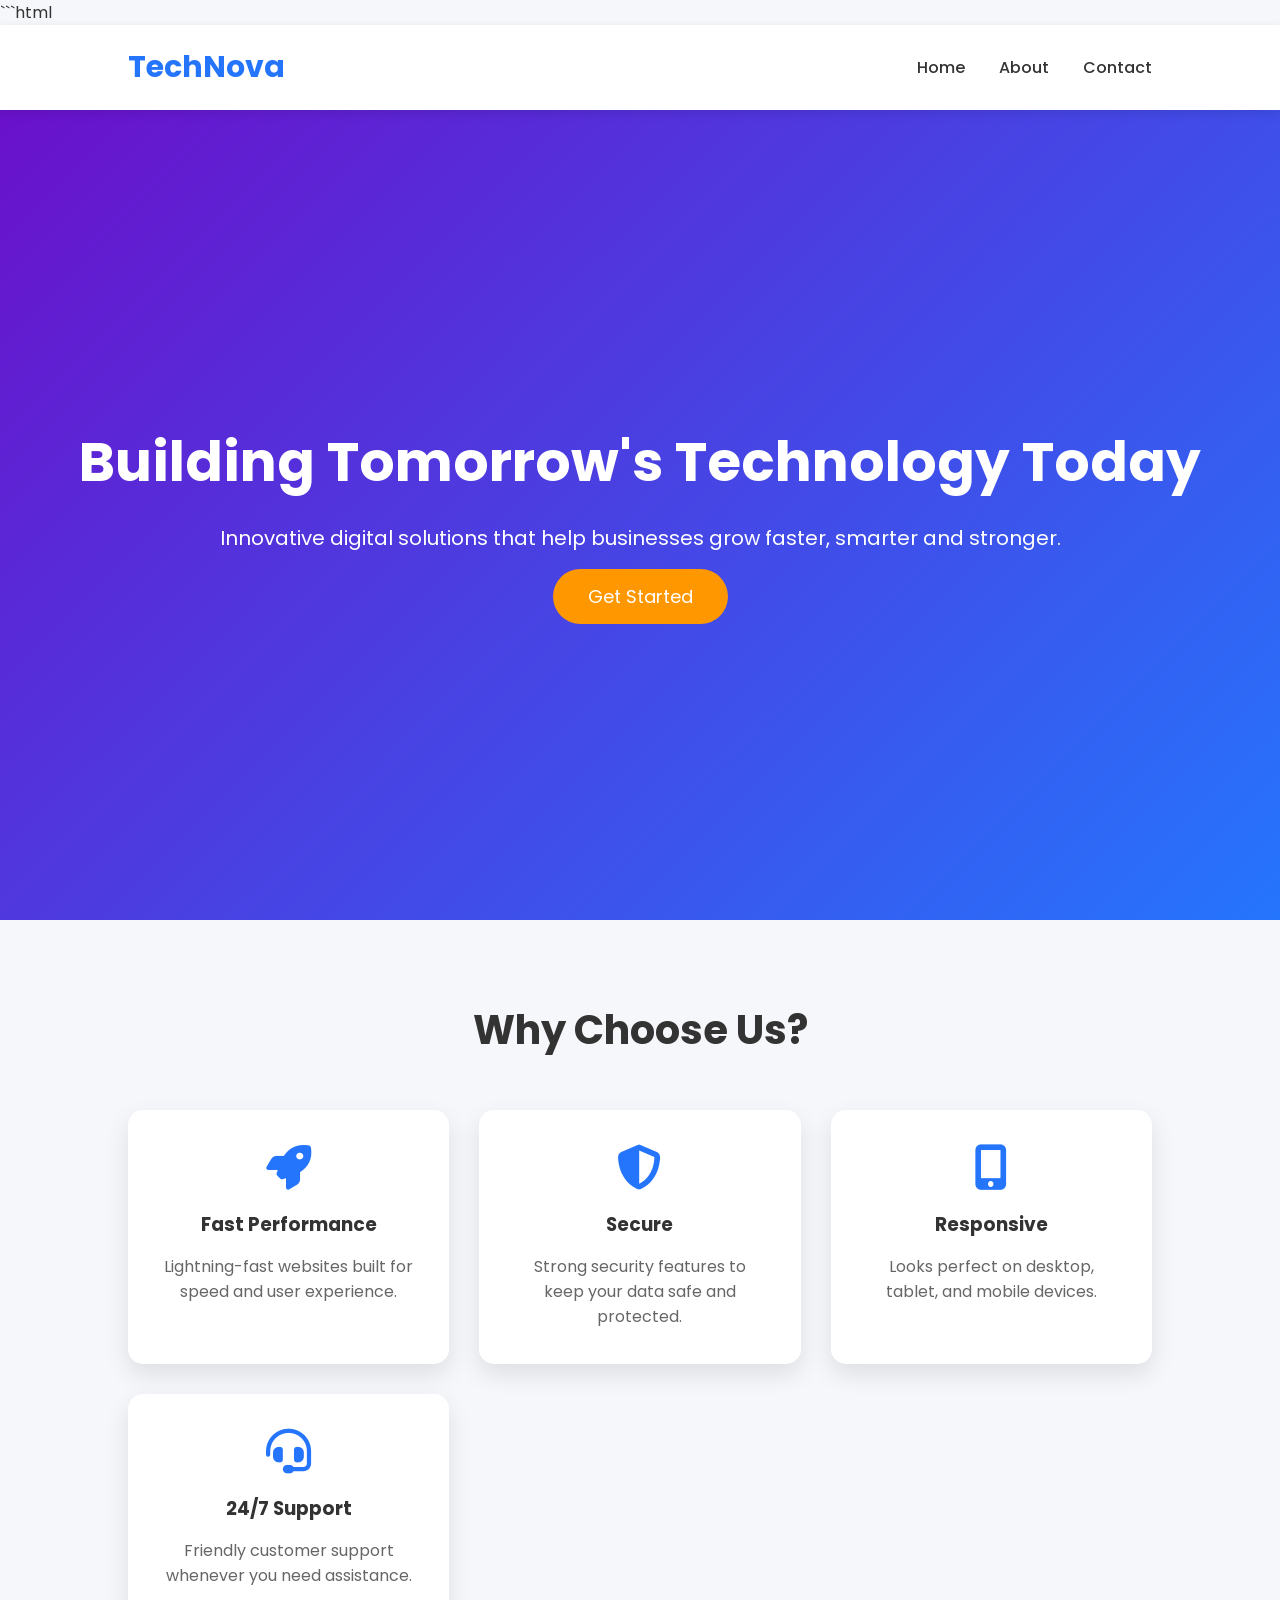
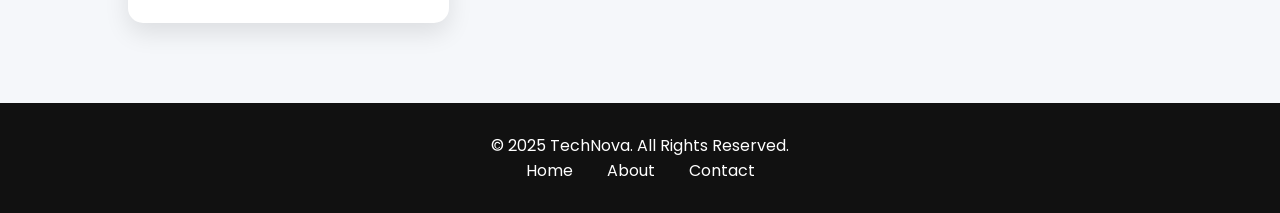
<file: practice4/index.html>
```html
<!DOCTYPE html>
<html lang="en">

<head>
    <meta charset="UTF-8">
    <meta name="viewport" content="width=device-width, initial-scale=1.0">

    <title>TechNova</title>

    <!-- Google Font -->
    <link rel="preconnect" href="https://fonts.googleapis.com">
    <link rel="preconnect" href="https://fonts.gstatic.com" crossorigin>

    <link href="https://fonts.googleapis.com/css2?family=Poppins:wght@300;400;500;600;700&display=swap"
        rel="stylesheet">

    <!-- Font Awesome -->
    <link rel="stylesheet" href="https://cdnjs.cloudflare.com/ajax/libs/font-awesome/6.5.1/css/all.min.css">

    <link rel="stylesheet" href="css.css">
</head>

<body>

    <!-- Header -->

    <header>

        <div class="logo">
            TechNova
        </div>

        <nav>

            <a href="#">Home</a>
            <a href="#">About</a>
            <a href="#">Contact</a>

        </nav>

    </header>

    <!-- Hero Section -->

    <section class="hero">

        <div class="hero-content">

            <h1>Building Tomorrow's Technology Today</h1>

            <p>
                Innovative digital solutions that help businesses
                grow faster, smarter and stronger.
            </p>

            <a href="#" class="btn">Get Started</a>

        </div>

    </section>

    <!-- Features -->

    <section class="features">

        <h2>Why Choose Us?</h2>

        <div class="cards">

            <div class="card">

                <i class="fas fa-rocket"></i>

                <h3>Fast Performance</h3>

                <p>
                    Lightning-fast websites built for speed and
                    user experience.
                </p>

            </div>

            <div class="card">

                <i class="fas fa-shield-alt"></i>

                <h3>Secure</h3>

                <p>
                    Strong security features to keep your data
                    safe and protected.
                </p>

            </div>

            <div class="card">

                <i class="fas fa-mobile-screen-button"></i>

                <h3>Responsive</h3>

                <p>
                    Looks perfect on desktop, tablet,
                    and mobile devices.
                </p>

            </div>

            <div class="card">

                <i class="fas fa-headset"></i>

                <h3>24/7 Support</h3>

                <p>
                    Friendly customer support whenever
                    you need assistance.
                </p>

            </div>

        </div>

    </section>

    <!-- Footer -->

    <footer>

        <p>© 2025 TechNova. All Rights Reserved.</p>

        <div>

            <a href="#">Home</a>
            <a href="#">About</a>
            <a href="#">Contact</a>

        </div>

    </footer>

</body>

</html>
</file>
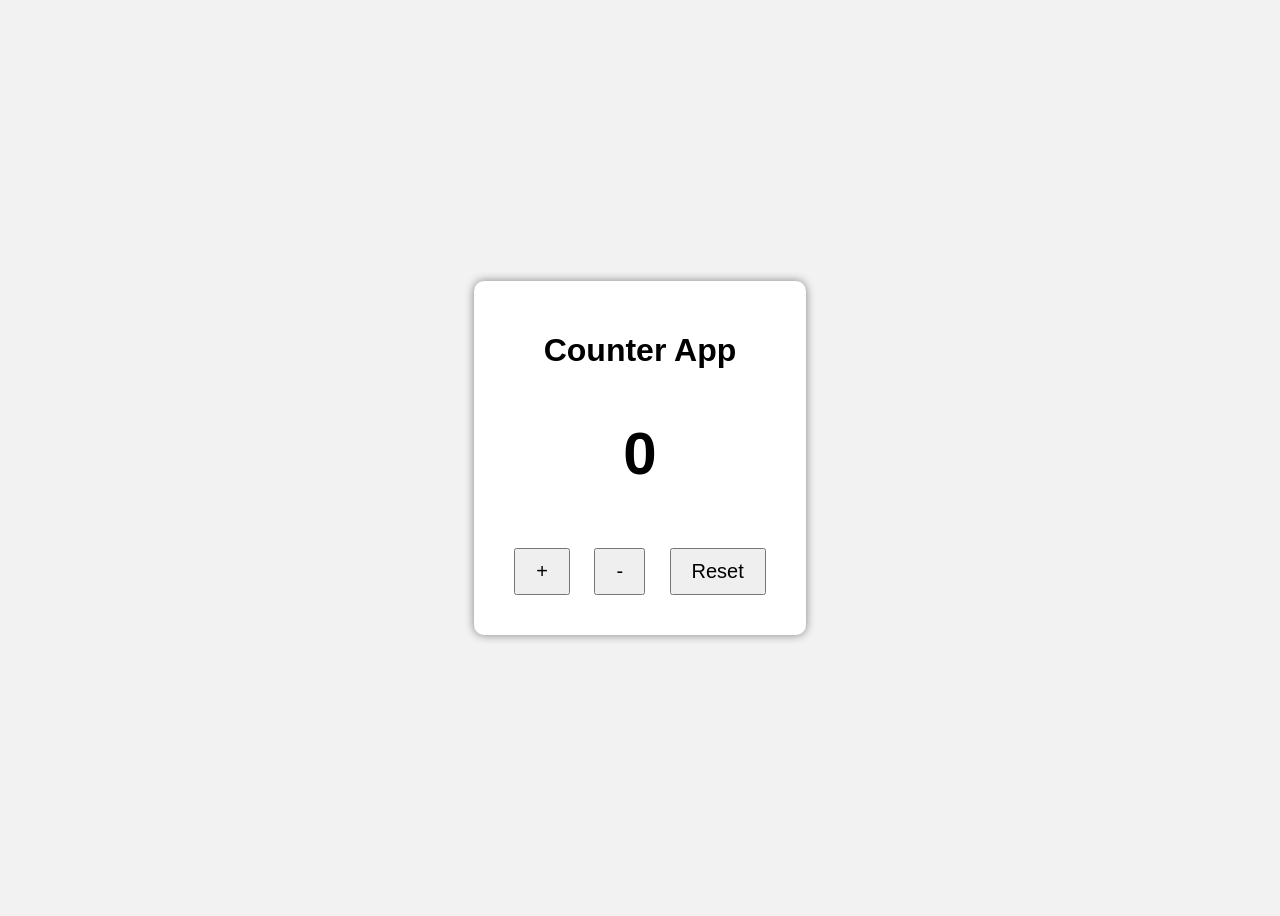
<file: practice6/index.html>
<!DOCTYPE html>
<html>
<head>
    <title>Counter App</title>
    <link rel="stylesheet" href="css.css">
</head>
<body>

<div class="container">

    <h1>Counter App</h1>

    <h2 id="count">0</h2>

    <button onclick="increase()">+</button>

    <button onclick="decrease()">-</button>

    <button onclick="reset()">Reset</button>

</div>

<script src="js.js"></script>

</body>
</html>
</file>
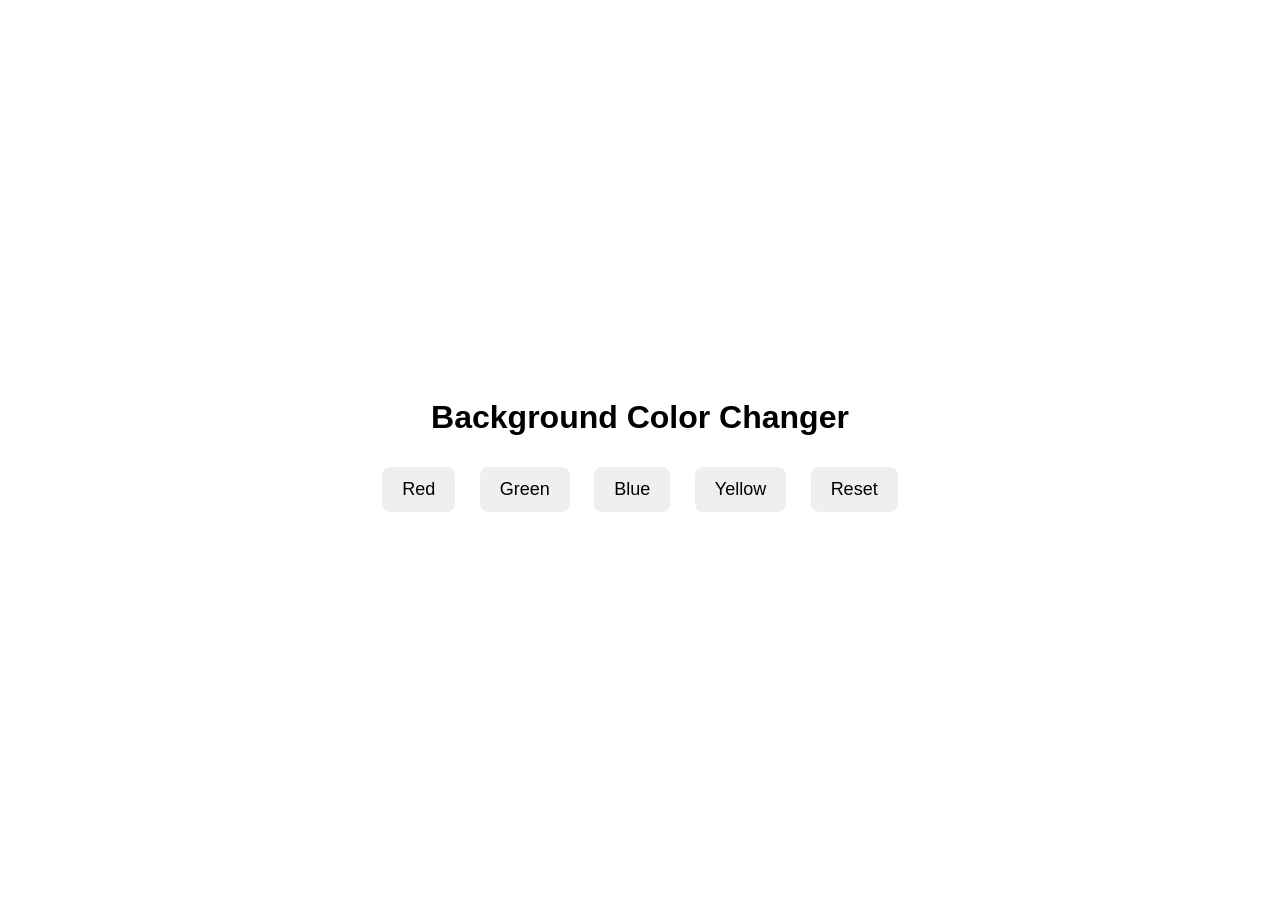
<file: practice6/html.html>
<!DOCTYPE html>
<html>
<head>
    <title>Background Color Changer</title>
    <link rel="stylesheet" href="style.css">
</head>
<body>

    <div class="container">
        <h1>Background Color Changer</h1>

        <button onclick="changeColor('red')">Red</button>
        <button onclick="changeColor('green')">Green</button>
        <button onclick="changeColor('blue')">Blue</button>
        <button onclick="changeColor('yellow')">Yellow</button>
        <button onclick="changeColor('white')">Reset</button>
    </div>

    <script src="script.js"></script>

</body>
</html>
</file>
<file: practice4/css.css>
*{
    margin:0;
    padding:0;
    box-sizing:border-box;
    font-family:'Poppins',sans-serif;
}

body{
    background:#f5f7fa;
    color:#333;
}

/* Header */

header{
    display:flex;
    justify-content:space-between;
    align-items:center;
    padding:20px 10%;
    background:white;
    box-shadow:0 3px 10px rgba(0,0,0,.1);
    position:sticky;
    top:0;
}

.logo{
    font-size:30px;
    font-weight:bold;
    color:#2575fc;
}

nav a{
    text-decoration:none;
    color:#333;
    margin-left:30px;
    font-weight:500;
    transition:.3s;
}

nav a:hover{
    color:#2575fc;
}

/* Hero */

.hero{

    height:90vh;

    background:linear-gradient(135deg,#6a11cb,#2575fc);

    display:flex;

    justify-content:center;

    align-items:center;

    text-align:center;

    color:white;

    padding:20px;

}

.hero-content h1{

    font-size:55px;

    margin-bottom:20px;

}

.hero-content p{

    font-size:20px;

    margin-bottom:30px;

}

.btn{

    text-decoration:none;

    color:white;

    background:#ff9800;

    padding:15px 35px;

    border-radius:30px;

    font-size:18px;

    transition:.4s;

}

.btn:hover{

    background:#ff6600;

    transform:scale(1.08);

}

/* Features */

.features{

    padding:80px 10%;

    text-align:center;

}

.features h2{

    font-size:40px;

    margin-bottom:50px;

}

.cards{

    display:grid;

    grid-template-columns:repeat(auto-fit,minmax(250px,1fr));

    gap:30px;

}

.card{

    background:white;

    padding:35px;

    border-radius:15px;

    box-shadow:0 10px 25px rgba(0,0,0,.1);

    transition:.4s;

}

.card:hover{

    transform:translateY(-10px);

}

.card i{

    font-size:45px;

    color:#2575fc;

    margin-bottom:20px;

}

.card h3{

    margin-bottom:15px;

}

.card p{

    color:#666;

}

/* Footer */

footer{

    background:#111;

    color:white;

    text-align:center;

    padding:30px;

}

footer a{

    color:white;

    margin:0 15px;

    text-decoration:none;

    transition:.3s;

}

footer a:hover{

    color:#ff9800;

}

/* Responsive */

@media(max-width:768px){

header{

    flex-direction:column;

}

nav{

    margin-top:15px;

}

nav a{

    display:block;

    margin:10px 0;

}

.hero-content h1{

    font-size:36px;

}

.hero-content p{

    font-size:18px;

}

} use only html and css and improve this wesite you can add pictures related and also improve colors and make it responsive and attractive
```
</file>
<file: practice6/css.css>
body{
    font-family:Arial;
    display:flex;
    justify-content:center;
    align-items:center;
    height:100vh;
    background:#f2f2f2;
}

.container{
    text-align:center;
    background:white;
    padding:30px;
    border-radius:10px;
    box-shadow:0 0 10px gray;
}

h2{
    font-size:60px;
}

button{
    padding:10px 20px;
    margin:10px;
    font-size:20px;
    cursor:pointer;
}
</file>
<file: practice6/style.css>
body{
    margin:0;
    padding:0;
    font-family:Arial;
    display:flex;
    justify-content:center;
    align-items:center;
    height:100vh;
    transition:0.5s;
}

.container{
    text-align:center;
}

button{
    padding:12px 20px;
    margin:10px;
    font-size:18px;
    cursor:pointer;
    border:none;
    border-radius:8px;
}

button:hover{
    transform:scale(1.05);
}
</file>
